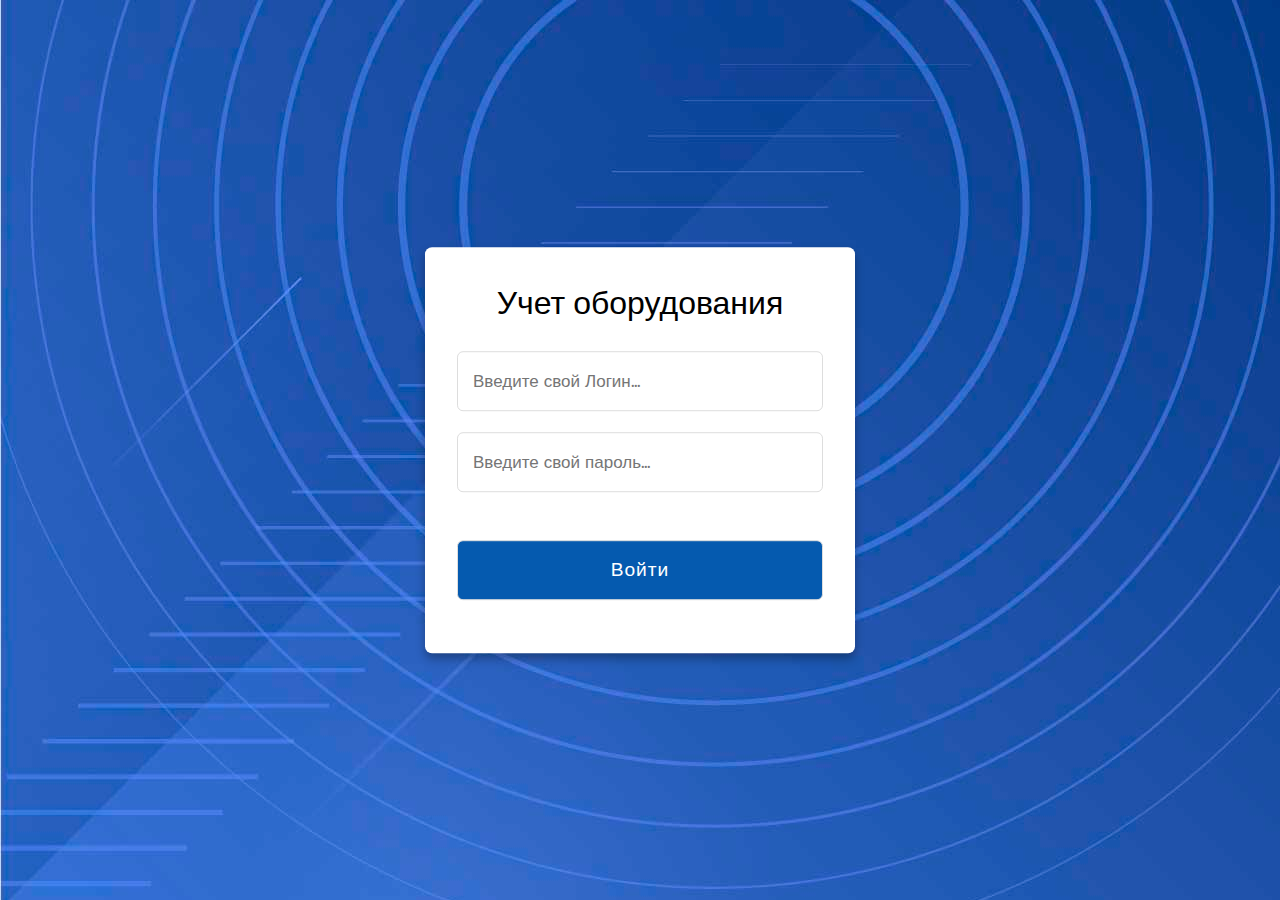
<file: templates/login3.html>
<!DOCTYPE html>
<html lang="en">
<head>
    <meta charset="UTF-8">
    <title>Авторизация</title>
    <link rel="shortcut icon" href="../static/images/jruby.svg">
    <!---Custom CSS File--->
    <link rel="stylesheet" href="../static/style_login_page.css">
    <script>
        function login(){
            login_data = {login: document.getElementById("login").value, password: document.getElementById("password").value};
            console.log(login_data)
            var data = new FormData();
            data.append( "json", JSON.stringify( login_data) );
            fetch("/login/check_user",
            {
                method: "POST",
                body: data
            })
            .then(function(res){ return res.json(); })
            .then(function(data){
                console.log(data)
                if (data === "SUCCESS"){
                    window.location.replace("/main");
                }
                else {
                    document.getElementById("login_error").textContent = data
                    console.log(data)
                }
             })
            }
    </script>


</head>
<body>
  <div class="container">
    <input type="checkbox" id="check">
    <div class="login form">
      <header>Учет оборудования</header>
        <input type="text" id="login" placeholder="Введите свой Логин...">
        <input type="password" id="password" placeholder="Введите свой пароль...">
        <a id="login_error"></a>
        <input type="button" class="button" value="Войти" id="btn_login" onclick="login()">
    </div>
  </div>
    <script>
        document.querySelector('#password').addEventListener('keypress', function (e) {
             if (e.key === 'Enter') {
            document.getElementById("btn_login").click();
        }
        });
    </script>
</body>
</html>
</file>
<file: static/style_login_page.css>
/* Import Google font - Poppins */
@import url('https://fonts.googleapis.com/css2?family=Poppins:wght@200;300;400;500;600;700&display=swap');
*{
  margin: 0;
  padding: 0;
  box-sizing: border-box;
  font-family: 'Poppins', sans-serif;
}
body{
  
  min-height: 100vh;
  width: 100%;
  /* background: #0080FF; */
  background-image: url("images/3386851.jpg");
}
.container{
  position: absolute;
  top: 50%;
  left: 50%;
  transform: translate(-50%,-50%);
  max-width: 430px;
  width: 100%;
  background: #fff;
  border-radius: 7px;
  box-shadow: 0 5px 10px rgba(0,0,0,0.3);
}
.container .registration{
  display: none;
}
#check:checked ~ .registration{
  display: block;
}
#check:checked ~ .login{
  display: none;
}
#check{
  display: none;
}
.container .form{
  padding: 2rem;
}
.form header{
  font-size: 2rem;
  font-weight: 500;
  text-align: center;
  margin-bottom: 1.5rem;
}
.form input{
  height: 60px;
  width: 100%;
  padding: 0 15px;
  font-size: 17px;
  margin-bottom: 1.3rem;
  border: 1px solid #ddd;
  border-radius: 6px;
  outline: none;
}
.form input:focus{
  box-shadow: 0 1px 0 rgba(0,0,0,0.2);
}
.form a{
  font-size: 16px;
  color: #fb0326;
  text-decoration: none;
}
.form a:hover{
  text-decoration: underline;
}
.form input.button{
  color: #fff;
  background: #055aaf;
  font-size: 1.2rem;
  font-weight: 500;
  letter-spacing: 1px;
  margin-top: 1.7rem;
  cursor: pointer;
  transition: 0.4s;
}
.form input.button:hover{
  background: #043e79;
}
.signup{
  font-size: 17px;
  text-align: center;
}
.signup label{
  color: #009579;
  cursor: pointer;
}
.signup label:hover{
  text-decoration: underline;
}
</file>
